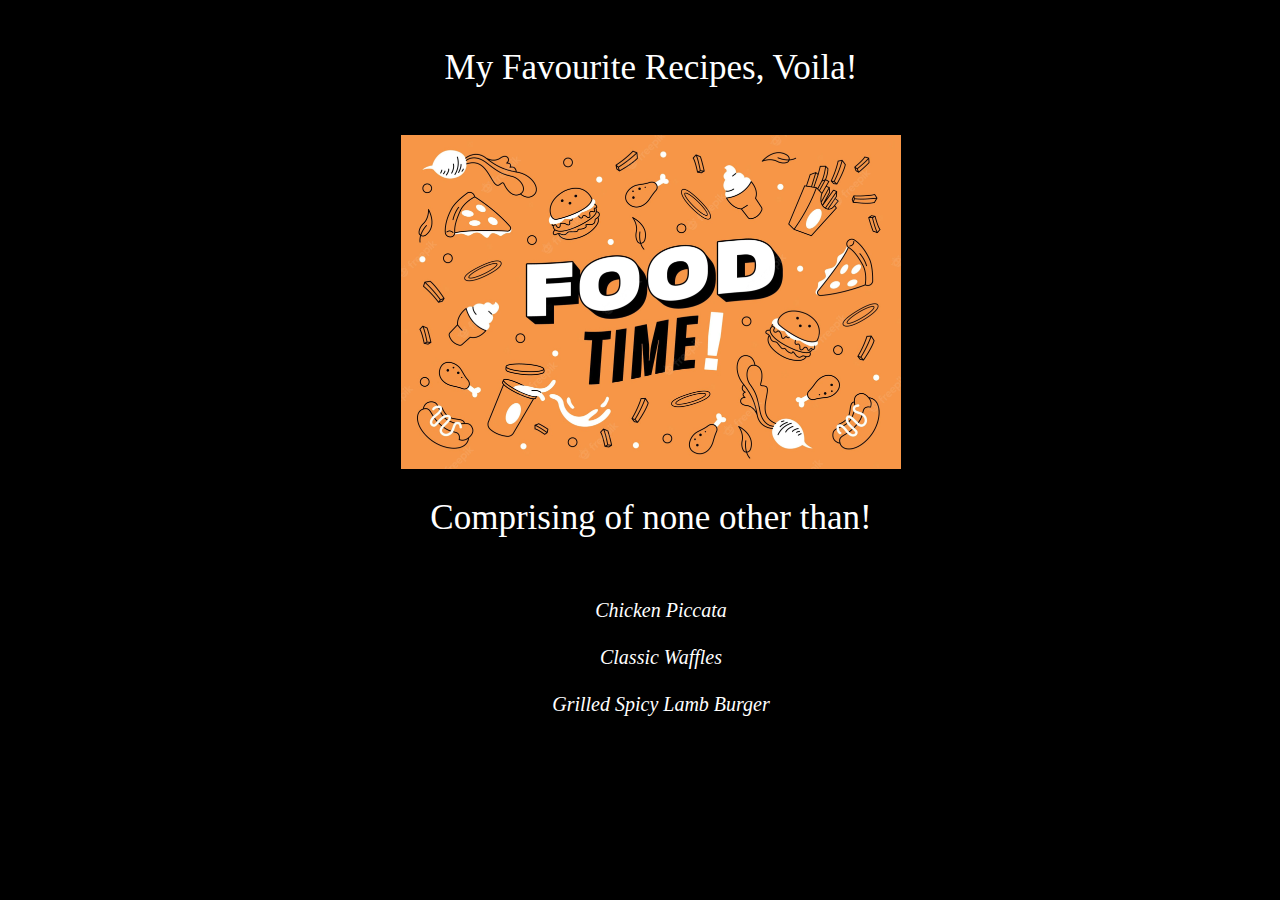
<file: index.html>
<!DOCTYPE html>
<html lang="en">
  <head>
    <link rel="stylesheet" href="styles.css" />
    <meta charset="UTF-8" />
    <title>my_fav_recipes</title>
  </head>
  <body>
    <h1>My Favourite Recipes, Voila!</h1>
    <img
      src="./images/restaurant-mural-wallpaper_23-2148692632.webp"
      class="mainimg"
      alt="Food_img"
    />
    <h2>Comprising of none other than!</h2>
    <ul>
      <li><a href="recipe_list/chickenpiccata.html">Chicken Piccata</a></li>
      <li><a href="recipe_list/classicwaffles.html">Classic Waffles</a></li>
      <li>
        <a href="recipe_list/spicylambburger.html">Grilled Spicy Lamb Burger</a>
      </li>
    </ul>
  </body>
</html>
</file>
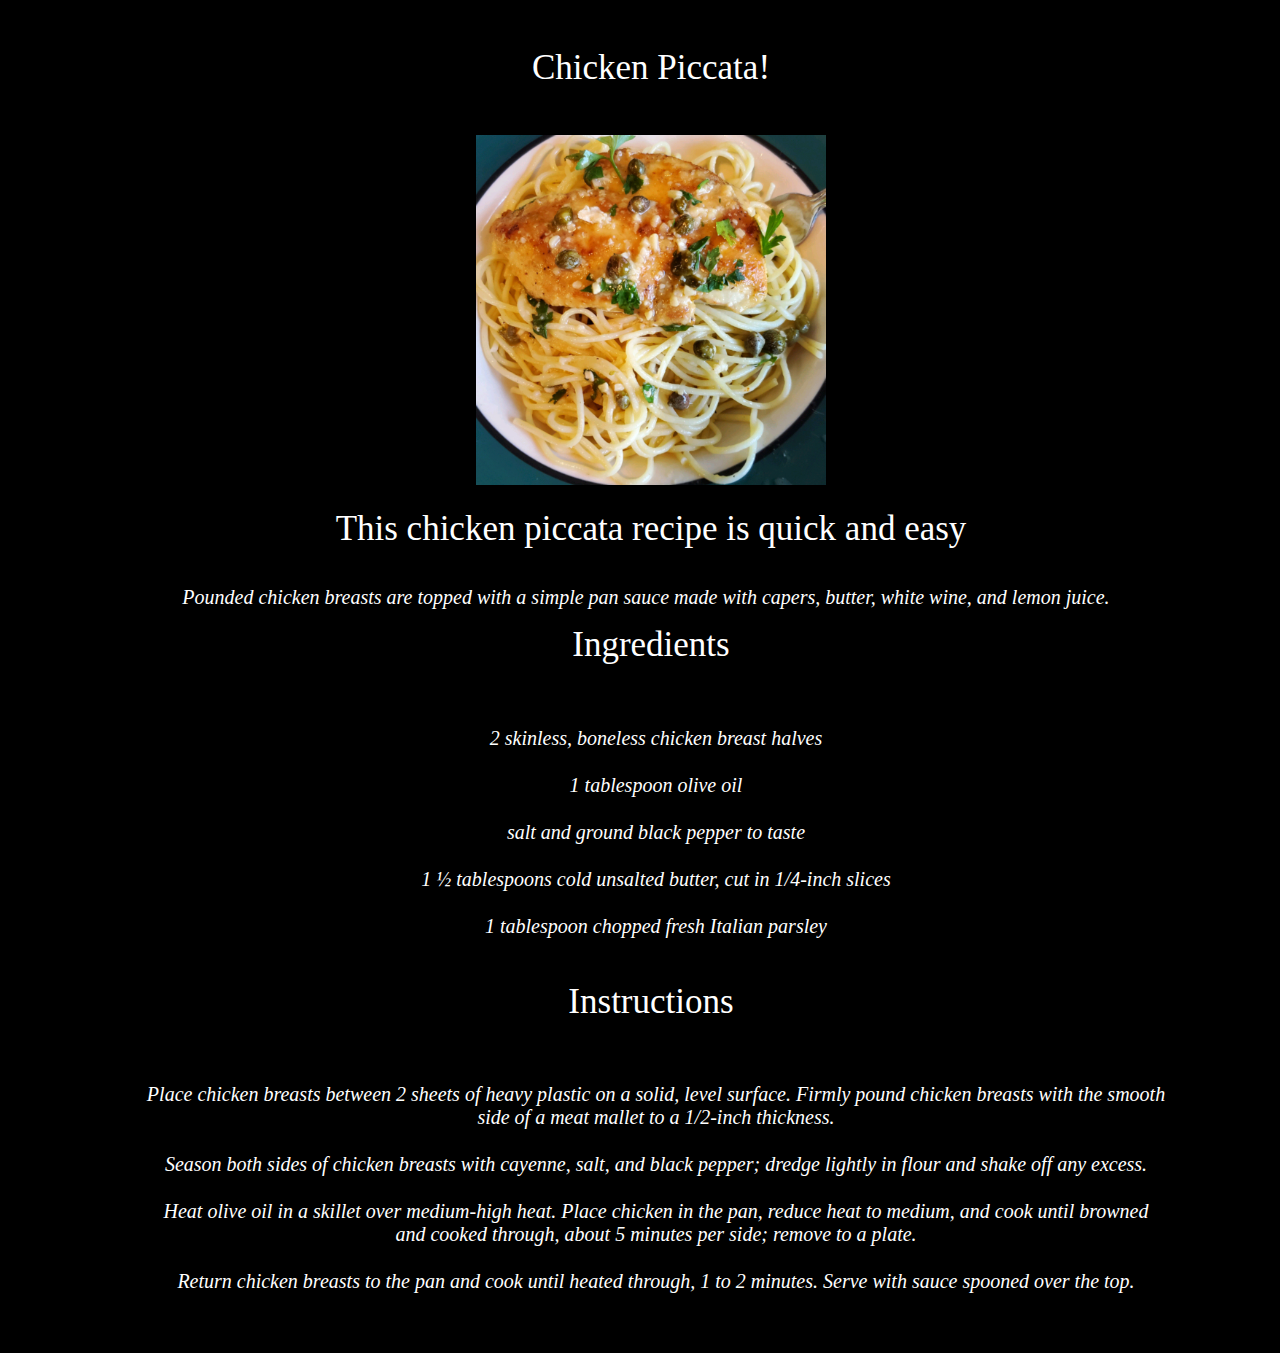
<file: recipe_list/chickenpiccata.html>
<html>
  <head>
    <title>Chicken-Piccata</title>
    <link rel="stylesheet" href="../styles.css" />
  </head>
  <body>
    <h1>Chicken Piccata!</h1>
    <img src="../images/image.jpeg" alt="chiceknpiccataimg" />
    <h2>This chicken piccata recipe is quick and easy</h2>
    Pounded chicken breasts are topped with a simple pan sauce made with capers,
    butter, white wine, and lemon juice.
    <h2>Ingredients</h2>
    <ul>
      <li>2 skinless, boneless chicken breast halves</li>
      <li>1 tablespoon olive oil</li>
      <li>salt and ground black pepper to taste</li>
      <li>1 ½ tablespoons cold unsalted butter, cut in 1/4-inch slices</li>
      <li>1 tablespoon chopped fresh Italian parsley</li>
    </ul>
    <h2>Instructions</h2>
    <ol>
      <li>
        Place chicken breasts between 2 sheets of heavy plastic on a solid,
        level surface. Firmly pound chicken breasts with the smooth<br />
        side of a meat mallet to a 1/2-inch thickness.
      </li>
      <li>
        Season both sides of chicken breasts with cayenne, salt, and black
        pepper; dredge lightly in flour and shake off any excess.
      </li>
      <li>
        Heat olive oil in a skillet over medium-high heat. Place chicken in the
        pan, reduce heat to medium, and cook until browned<br />
        and cooked through, about 5 minutes per side; remove to a plate.
      </li>
      <li>
        Return chicken breasts to the pan and cook until heated through, 1 to 2
        minutes. Serve with sauce spooned over the top.
      </li>
    </ol>
  </body>
</html>
</file>
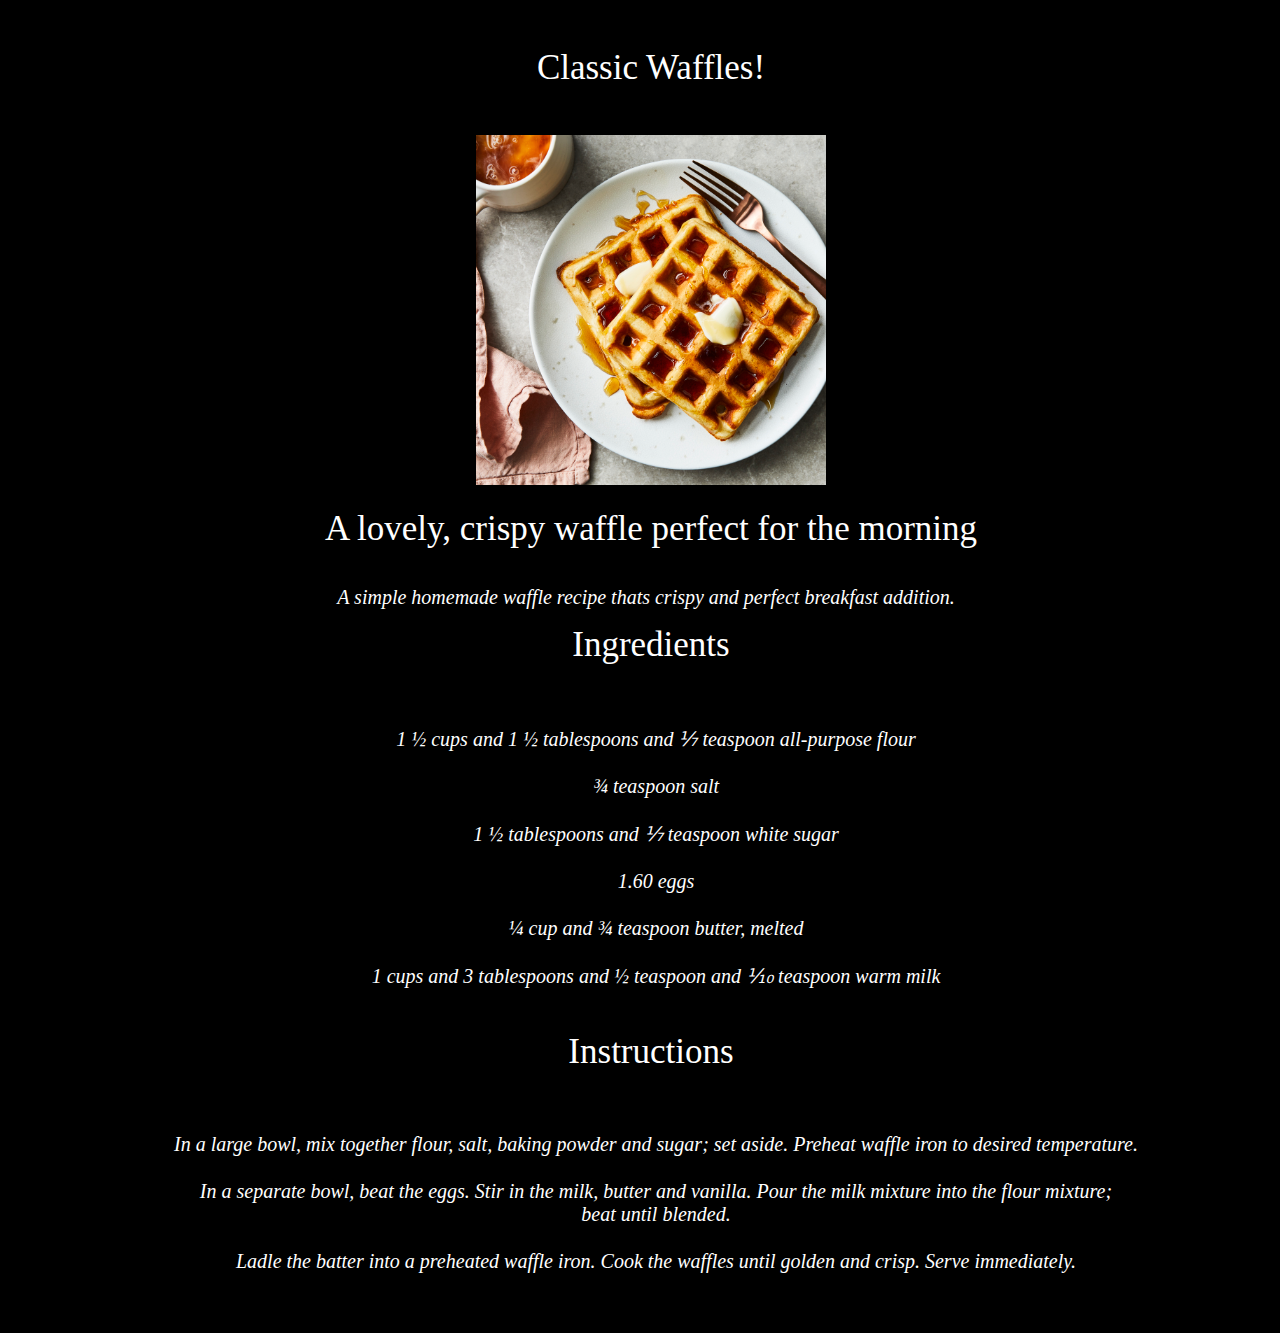
<file: recipe_list/classicwaffles.html>
<html>
  <head>
    <title>Classic-Waffles</title>
    <link rel="stylesheet" href="../styles.css" />
  </head>
  <body>
    <h1>Classic Waffles!</h1>
    <img src="../images/image (1).jpeg" alt="wafflesimg" />
    <h2>A lovely, crispy waffle perfect for the morning</h2>
    A simple homemade waffle recipe thats crispy and perfect breakfast addition.
    <h2>Ingredients</h2>
    <ul>
      <li>1 ½ cups and 1 ½ tablespoons and ⅐ teaspoon all-purpose flour</li>
      <li>¾ teaspoon salt</li>
      <li>1 ½ tablespoons and ⅐ teaspoon white sugar</li>
      <li>1.60 eggs</li>
      <li>¼ cup and ¾ teaspoon butter, melted</li>
      <li>1 cups and 3 tablespoons and ½ teaspoon and ⅒ teaspoon warm milk</li>
    </ul>
    <h2>Instructions</h2>
    <ol>
      <li>
        In a large bowl, mix together flour, salt, baking powder and sugar; set
        aside. Preheat waffle iron to desired temperature.
      </li>
      <li>
        In a separate bowl, beat the eggs. Stir in the milk, butter and vanilla.
        Pour the milk mixture into the flour mixture; <br />beat until blended.
      </li>
      <li>
        Ladle the batter into a preheated waffle iron. Cook the waffles until
        golden and crisp. Serve immediately.
      </li>
    </ol>
  </body>
</html>
</file>
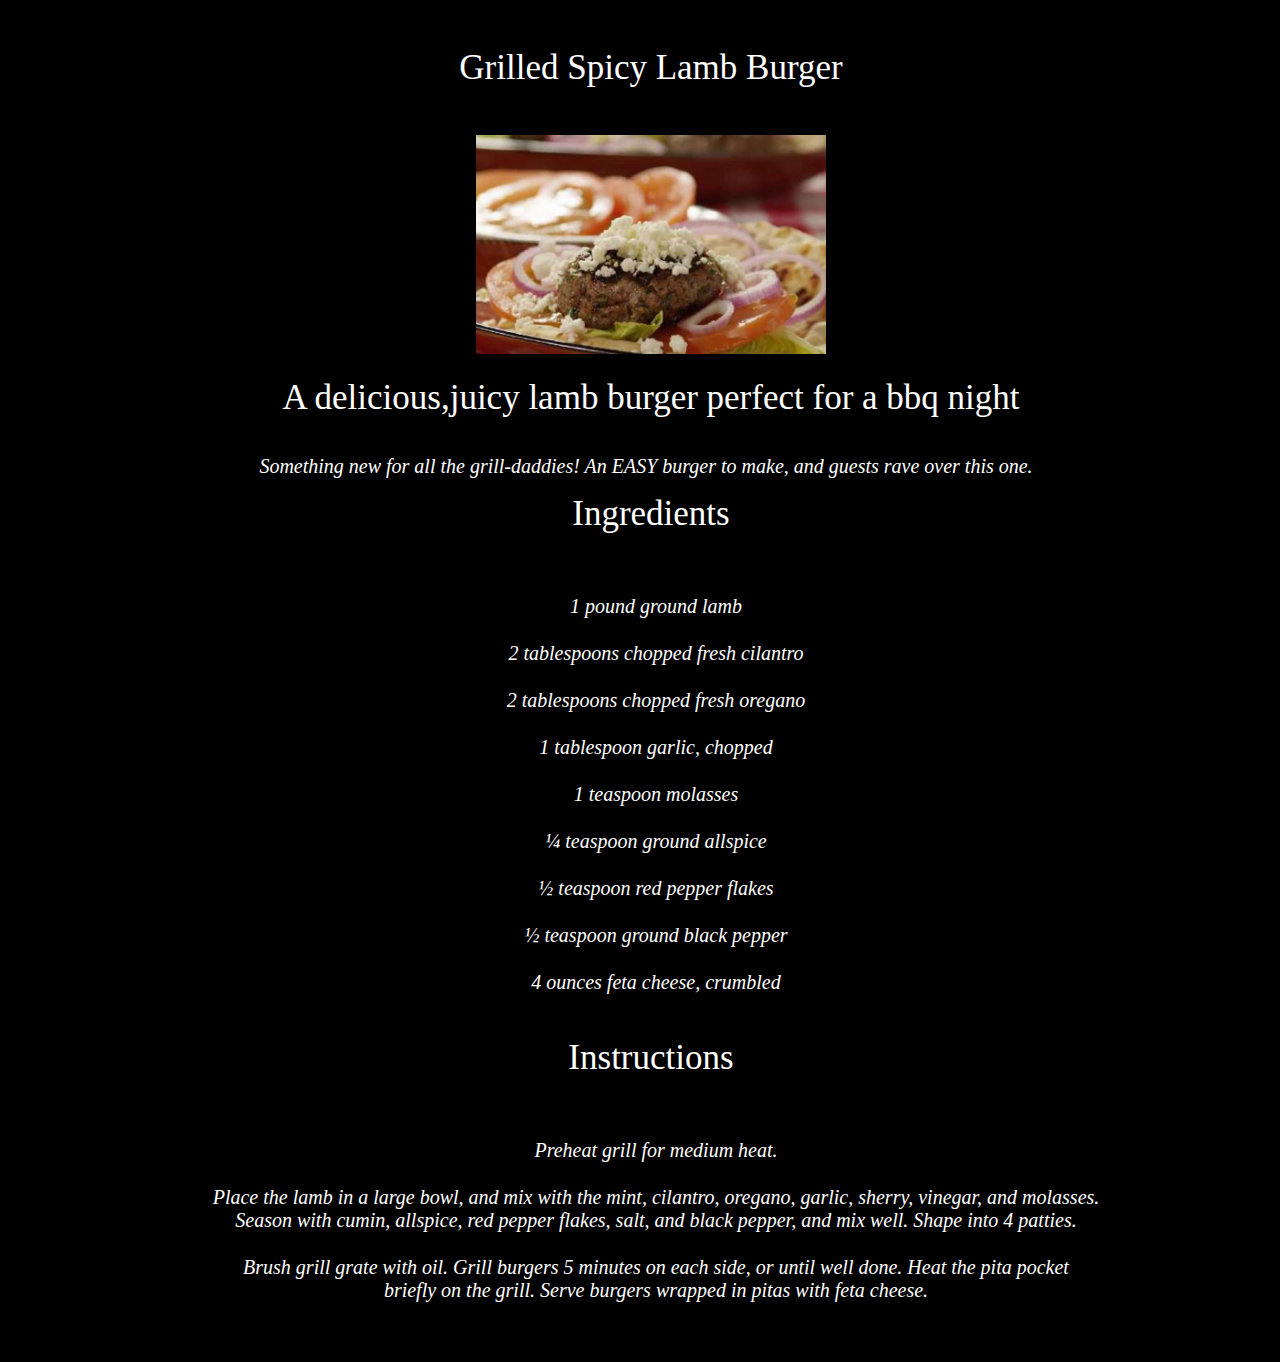
<file: recipe_list/spicylambburger.html>
<html>
  <head>
    <title>Spicy-Lamb-Burger</title>
    <link rel="stylesheet" href="../styles.css" />
  </head>
  <body>
    <h1>Grilled Spicy Lamb Burger</h1>
    <img src="../images/image (2).jpeg" alt="spicyburgerimg" />
    <h2>A delicious,juicy lamb burger perfect for a bbq night</h2>
    Something new for all the grill-daddies! An EASY burger to make, and guests
    rave over this one.
    <h2>Ingredients</h2>
    <ul>
      <li>1 pound ground lamb</li>
      <li>2 tablespoons chopped fresh cilantro</li>
      <li>2 tablespoons chopped fresh oregano</li>
      <li>1 tablespoon garlic, chopped</li>
      <li>1 teaspoon molasses</li>
      <li>¼ teaspoon ground allspice</li>
      <li>½ teaspoon red pepper flakes</li>
      <li>½ teaspoon ground black pepper</li>
      <li>4 ounces feta cheese, crumbled</li>
    </ul>
    <h2>Instructions</h2>
    <ol>
      <li>Preheat grill for medium heat.</li>
      <li>
        Place the lamb in a large bowl, and mix with the mint, cilantro,
        oregano, garlic, sherry, vinegar, and molasses.<br />
        Season with cumin, allspice, red pepper flakes, salt, and black pepper,
        and mix well. Shape into 4 patties.
      </li>
      <li>
        Brush grill grate with oil. Grill burgers 5 minutes on each side, or
        until well done. Heat the pita pocket<br />
        briefly on the grill. Serve burgers wrapped in pitas with feta cheese.
      </li>
    </ol>
  </body>
</html>
</file>
<file: styles.css>
img {
  height: auto;
  width: 350px;
}
* {
  text-align: center;
  padding: 8px;
  margin-top: 8px;
  margin-left: 10px;
  background-color: black;
  color: white;
  font-size: 20px;
  font-style: italic;
  font-weight: 500;
}
.mainimg {
  height: auto;
  width: 500px;
}
h1,
h2 {
  font-size: 35px;
  font-style: normal;
  font-weight: lighter;
}
ul,
li {
  list-style-type: none;
}
a {
  text-decoration: none;
}
</file>
